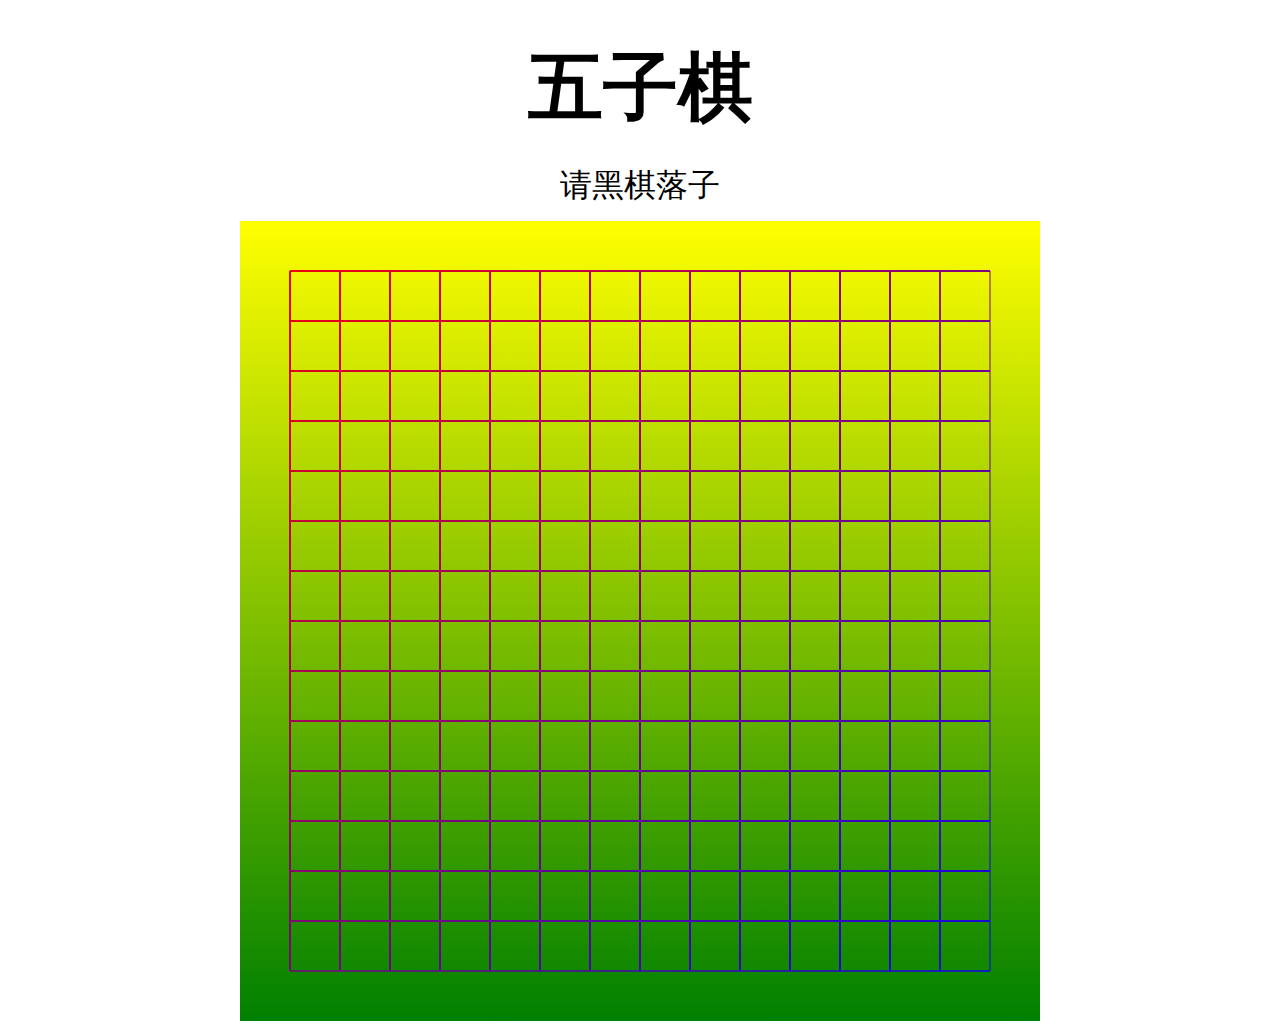
<file: index.html>
<!DOCTYPE html>
<html lang="en">
<head>
    <meta charset="UTF-8">
    <meta name="viewport" content="width=device-width, initial-scale=1.0">
    <title>五子棋</title>
</head>
<body>
    <div class="five">五子棋</div>
    <div class="tip">请黑棋落子</div>
    <style>
        canvas{
            background:linear-gradient(yellow,green);
            display: block;
            margin: 0 auto;
            margin-top: 1%;
        }
        .five{
            text-align: center;
            font-weight: bold;
            font-size: 75px;
            margin-top: 3%;
        }
        .tip{
            padding: 0%;
            text-align: center;
            margin-top: 2%;
            font-size: xx-large;
        }
    </style>
    <script>
        let tip = document.querySelector('.tip');
        let canvas = document.createElement("canvas");
        canvas.width = 800;
        canvas.height = 800;
        
        document.body.append(canvas);

        const ctx = canvas.getContext("2d");

        const gradient = ctx.createLinearGradient(0,0,800,800);
        gradient.addColorStop(0,"red");
        gradient.addColorStop(1,"blue");
        ctx.strokeStyle = gradient;
        ctx.stroke
        
//      创建数组coins  
        let coins = [];
        for(let i = 1; i<16; i++){
            ctx.moveTo(50,50*i);
            ctx.lineTo(750,50*i);
            ctx.stroke();
        
            ctx.moveTo(50*i,50);
            ctx.lineTo(50*i ,750);
            ctx.stroke();
            
            coins[i] = [];
        } 
        console.log(coins);
//**********************************************************************************************************************************     
        let isBlack = true;

        canvas.addEventListener("click",(e) => {
            
            let {offsetX, offsetY} = e; 
            if(offsetX < 25 || offsetY < 25 || offsetX > 775 || offsetY > 775){
                return;
            }
            let i = Math.floor((offsetX+25)/ 50);
            let j = Math.floor((offsetY+25)/ 50);
//          判断数组[i] [j] 是否存在
            if(coins[i][j]){
                tip.innerText = isBlack ? "请黑棋落子" : "请白棋落子"
                return;
            }

            let x = i * 50;
            let y = j * 50;            
            ctx.beginPath();
            ctx.arc(x,y,20,0,2*Math.PI);
//          在第（i,j）坐标将black和white存入 ***打断点更好理解***
            coins[i][j] = isBlack ? "black" : "white";
            console.log(coins);
            
            let gradient = ctx.createRadialGradient(x-10,y-10,0,x-10,y-10,30);
            gradient.addColorStop(0,isBlack? "white" : "white");
            gradient.addColorStop(1,isBlack? "black" : "grey");
            ctx.fillStyle = gradient;
            ctx.stroke();
            ctx.shadowBlur = 4;
            ctx.shadowColor = "#333";
            ctx.shadowOffsetX = 4;
            ctx.shadowOffsetY = 4;
            ctx.fill();
            ctx.closePath();
//            
            let endGame = checkVertical(i,j) || checkHorizontal(i,j) || checkNW2SE(i,j) || checkSW2NE(i,j);
            victory = () => {
                alert(colorStr+"胜利！" + "请刷新网页!");
            }
            if(endGame){
                var colorStr = isBlack?"黑棋":"白棋";
                setTimeout(victory, 10);
                
            }
            console.log(endGame);
//          提醒玩家该换人了！
            tip.innerText = isBlack ? "请白棋落子" : "请黑棋落子";            
            
            isBlack = !isBlack; 
        })
//*********************************************************************************************************************************        
//      纵向查找棋子的连续
        checkVertical = (row,col) => {
            let times = 0;
            let up = 0;
            let down = 0;
            let count = 1;

            while(times < 10000){
                times++;
//               
                let currentColor = isBlack ? "black" : "white";                
                up++;
                if(coins[row][col-up] && coins[row][col-up] == currentColor){
                    count++;
                }                
                down++;
                if(coins[row][col+down] && coins[row][col+down] === currentColor){
                    count++;
                }
                if(count >= 5 || (coins[row][col-up] !== currentColor && coins[row][col+down] !== currentColor)){
                    break;
                }
            }
//          "ret"是一个布尔值:判断count是否大于等于5
            return count >= 5;
        }
//      横向查找棋子的连续
        checkHorizontal = (row,col) => {
            let times = 0;
            let left = 0;
            let right = 0;
            let count = 1;

            while(times < 1000){
                times++;
//               
                let currentColor = isBlack ? "black" : "white";                
                left++;
                if(coins[row-left][col] && coins[row-left][col] == currentColor){
                    count++;
                }                
                right++;
                if(coins[row+right][col] && coins[row+right][col] === currentColor){
                    count++;
                }
                if(count >= 5 || (coins[row-left][col] !== currentColor && coins[row+right][col] !== currentColor)){
                    break;
                }
            }
//          "ret"是一个布尔值:判断count是否大于等于5
            return count >= 5;
        }
//      从西北到东南查找棋子的连续(、)   
        checkNW2SE = (row,col) => {
            let lt = 0;
            let rb = 0;
            let currentColor = isBlack ? "black" : "white";
            let count = 1;

            let times = 0;

            while (times<1000){
                times++;
                lt++;
                if(coins[row-lt][col-lt] && coins[row-lt][col-lt] == currentColor){
                    count++;
                }
                rb++;
                if(coins[row+rb][col+rb] && coins[row+rb][col+rb] === currentColor){
                    count++
                }
                if(count >= 5 || (coins[row-lt][col-lt] !== currentColor && coins[row+rb][col+rb] !== currentColor)){
                    break;
                }
                
            }
            return count >= 5;
        }
//      从西南到东北查找棋子的连续(/)
        checkSW2NE = (row,col) => {
            let rt = 0;
            let lb = 0;
            let currentColor = isBlack ? "black" : "white";
            let count = 1;

            let times = 0;

            while (times<1000){
                times++;
                rt++;
                if(coins[row+rt][col-rt] && coins[row+rt][col-rt] == currentColor){
                    count++;
                }
                lb++;
                if(coins[row-lb][col+lb] && coins[row-lb][col+lb] === currentColor){
                    count++
                }
                if(count >= 5 || (coins[row+rt][col-rt] !== currentColor && coins[row-lb][col+lb] !== currentColor)){
                    break;
                }
                
            }
            return count >= 5;
        }
//**********************************************************************************************************************************   
    </script>
</body>
</html>
</file>
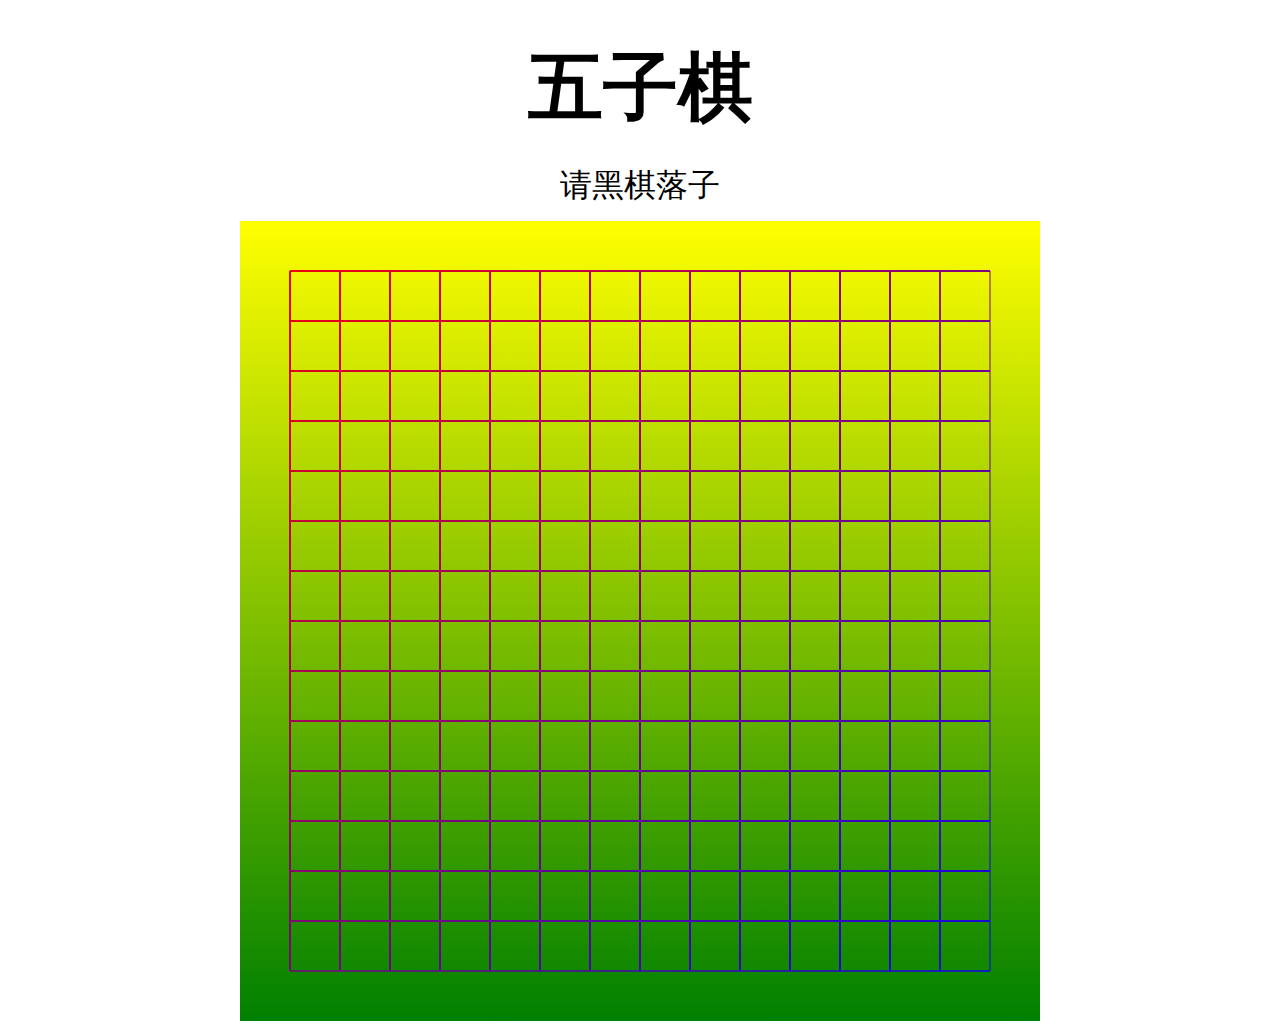
<file: 20-五子棋.html>
<!DOCTYPE html>
<html lang="en">
<head>
    <meta charset="UTF-8">
    <meta name="viewport" content="width=device-width, initial-scale=1.0">
    <title>五子棋</title>
</head>
<body>
    <div class="five">五子棋</div>
    <div class="tip">请黑棋落子</div>
    <style>
        canvas{
            background:linear-gradient(yellow,green);
            display: block;
            margin: 0 auto;
            margin-top: 1%;
        }
        .five{
            text-align: center;
            font-weight: bold;
            font-size: 75px;
            margin-top: 3%;
        }
        .tip{
            padding: 0%;
            text-align: center;
            margin-top: 2%;
            font-size: xx-large;
        }
    </style>
    <script>
        let tip = document.querySelector('.tip');
        let canvas = document.createElement("canvas");
        canvas.width = 800;
        canvas.height = 800;
        
        document.body.append(canvas);

        const ctx = canvas.getContext("2d");

        const gradient = ctx.createLinearGradient(0,0,800,800);
        gradient.addColorStop(0,"red");
        gradient.addColorStop(1,"blue");
        ctx.strokeStyle = gradient;
        ctx.stroke
        
//      创建数组coins  
        let coins = [];
        for(let i = 1; i<16; i++){
            ctx.moveTo(50,50*i);
            ctx.lineTo(750,50*i);
            ctx.stroke();
        
            ctx.moveTo(50*i,50);
            ctx.lineTo(50*i ,750);
            ctx.stroke();
            
            coins[i] = [];
        } 
        console.log(coins);
//**********************************************************************************************************************************     
        let isBlack = true;

        canvas.addEventListener("click",(e) => {
            
            let {offsetX, offsetY} = e; 
            if(offsetX < 25 || offsetY < 25 || offsetX > 775 || offsetY > 775){
                return;
            }
            let i = Math.floor((offsetX+25)/ 50);
            let j = Math.floor((offsetY+25)/ 50);
//          判断数组[i] [j] 是否存在
            if(coins[i][j]){
                tip.innerText = isBlack ? "请黑棋落子" : "请白棋落子"
                return;
            }

            let x = i * 50;
            let y = j * 50;            
            ctx.beginPath();
            ctx.arc(x,y,20,0,2*Math.PI);
//          在第（i,j）坐标将black和white存入 ***打断点更好理解***
            coins[i][j] = isBlack ? "black" : "white";
            console.log(coins);
            
            let gradient = ctx.createRadialGradient(x-10,y-10,0,x-10,y-10,30);
            gradient.addColorStop(0,isBlack? "white" : "white");
            gradient.addColorStop(1,isBlack? "black" : "grey");
            ctx.fillStyle = gradient;
            ctx.stroke();
            ctx.shadowBlur = 4;
            ctx.shadowColor = "#333";
            ctx.shadowOffsetX = 4;
            ctx.shadowOffsetY = 4;
            ctx.fill();
            ctx.closePath();
//            
            let endGame = checkVertical(i,j) || checkHorizontal(i,j) || checkNW2SE(i,j) || checkSW2NE(i,j);
            victory = () => {
                alert(colorStr+"胜利！" + "请刷新网页!");
            }
            if(endGame){
                var colorStr = isBlack?"黑棋":"白棋";
                setTimeout(victory, 10);
                
            }
            console.log(endGame);
//          提醒玩家该换人了！
            tip.innerText = isBlack ? "请白棋落子" : "请黑棋落子";            
            
            isBlack = !isBlack; 
        })
//*********************************************************************************************************************************        
//      纵向查找棋子的连续
        checkVertical = (row,col) => {
            let times = 0;
            let up = 0;
            let down = 0;
            let count = 1;

            while(times < 10000){
                times++;
//               
                let currentColor = isBlack ? "black" : "white";                
                up++;
                if(coins[row][col-up] && coins[row][col-up] == currentColor){
                    count++;
                }                
                down++;
                if(coins[row][col+down] && coins[row][col+down] === currentColor){
                    count++;
                }
                if(count >= 5 || (coins[row][col-up] !== currentColor && coins[row][col+down] !== currentColor)){
                    break;
                }
            }
//          "ret"是一个布尔值:判断count是否大于等于5
            return count >= 5;
        }
//      横向查找棋子的连续
        checkHorizontal = (row,col) => {
            let times = 0;
            let left = 0;
            let right = 0;
            let count = 1;

            while(times < 1000){
                times++;
//               
                let currentColor = isBlack ? "black" : "white";                
                left++;
                if(coins[row-left][col] && coins[row-left][col] == currentColor){
                    count++;
                }                
                right++;
                if(coins[row+right][col] && coins[row+right][col] === currentColor){
                    count++;
                }
                if(count >= 5 || (coins[row-left][col] !== currentColor && coins[row+right][col] !== currentColor)){
                    break;
                }
            }
//          "ret"是一个布尔值:判断count是否大于等于5
            return count >= 5;
        }
//      从西北到东南查找棋子的连续(、)   
        checkNW2SE = (row,col) => {
            let lt = 0;
            let rb = 0;
            let currentColor = isBlack ? "black" : "white";
            let count = 1;

            let times = 0;

            while (times<1000){
                times++;
                lt++;
                if(coins[row-lt][col-lt] && coins[row-lt][col-lt] == currentColor){
                    count++;
                }
                rb++;
                if(coins[row+rb][col+rb] && coins[row+rb][col+rb] === currentColor){
                    count++
                }
                if(count >= 5 || (coins[row-lt][col-lt] !== currentColor && coins[row+rb][col+rb] !== currentColor)){
                    break;
                }
                
            }
            return count >= 5;
        }
//      从西南到东北查找棋子的连续(/)
        checkSW2NE = (row,col) => {
            let rt = 0;
            let lb = 0;
            let currentColor = isBlack ? "black" : "white";
            let count = 1;

            let times = 0;

            while (times<1000){
                times++;
                rt++;
                if(coins[row+rt][col-rt] && coins[row+rt][col-rt] == currentColor){
                    count++;
                }
                lb++;
                if(coins[row-lb][col+lb] && coins[row-lb][col+lb] === currentColor){
                    count++
                }
                if(count >= 5 || (coins[row+rt][col-rt] !== currentColor && coins[row-lb][col+lb] !== currentColor)){
                    break;
                }
                
            }
            return count >= 5;
        }
//**********************************************************************************************************************************   
    </script>
</body>
</html>
</file>
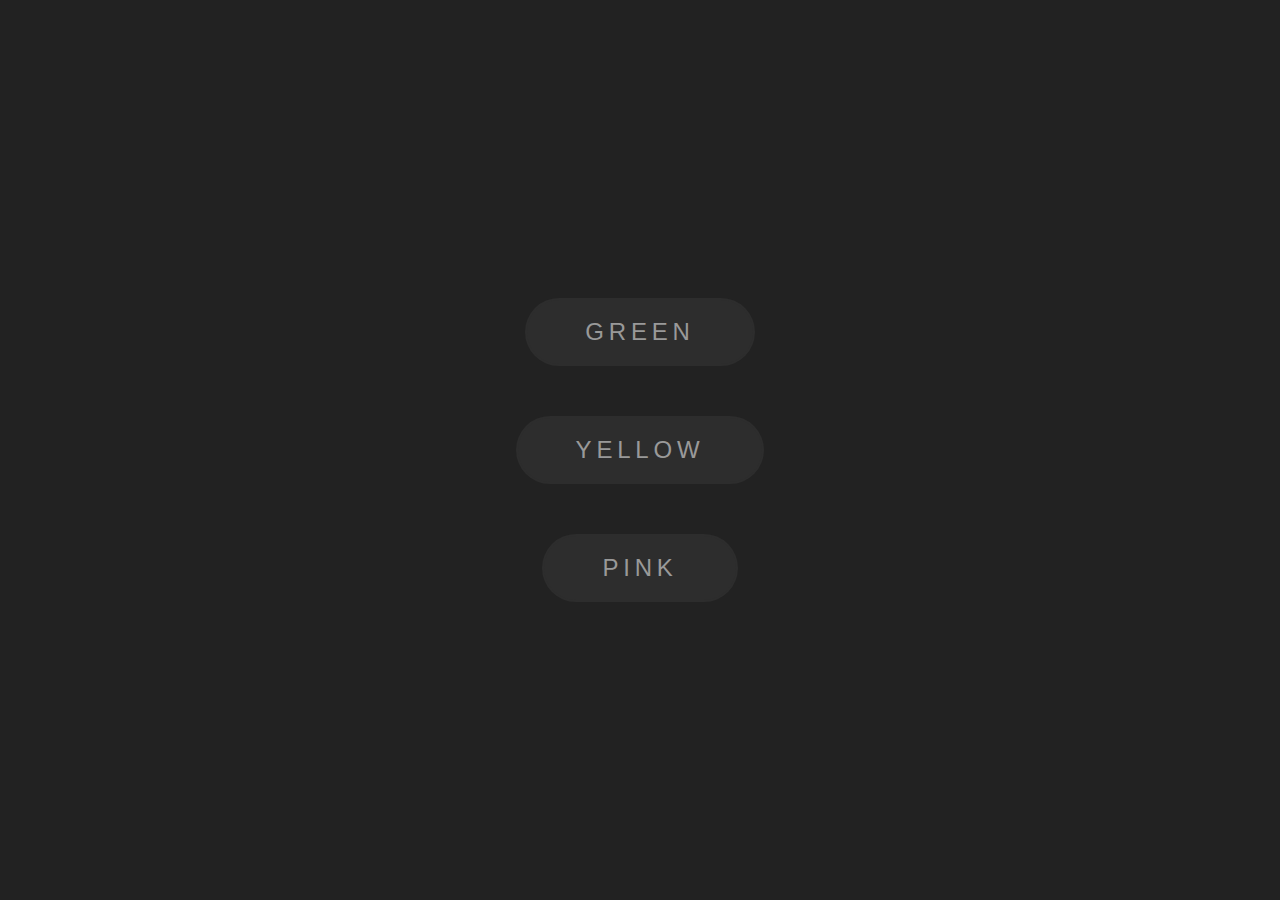
<file: button.html>
<!DOCTYPE html>
<html lang="en">
<head>
    <meta charset="UTF-8">
    <meta name="viewport" content="width=device-width, initial-scale=1.0">
    <title>Document</title>
</head>
    <style>
        *{
            margin: 0;
            padding: 0;
            box-sizing: border-box;
            font-family:"Poppins",sans-serif;
        }
        body{
            display:flex;
            justify-content: center;
            align-items: center;
            min-height: 100vh;
            background-color:#222;
            gap:50px;
            flex-direction: column;
        }
        a{
            position: relative;
            padding:20px 60px;
            background-color: rgba(45,45,45,1);
            border-radius: 50px;
            color:#999;
            font-size: 1.5rem;
            text-decoration: none;
            overflow: hidden;
            transition: .5s, top 0s, left 0s;
        }
        a:hover{
            color:var(--clr);
            text-shadow: 0 0 15px var(--clr),
                         0 0 40px var(--clr);                ;
        }
        a::before{
            content:"";
            position: absolute;
            top:var(--y);
            left:var(--x);
            transform: translate(-50%, -50%);
            width: 200px;
            height: 200px;
            background: radial-gradient(var(--clr),transparent,transparent);
            opacity: 0;
            transition: .5s top 0s, left 0s;
        }
        a span{
            position: relative;
            z-index: 1;
            letter-spacing: .2em;
        }
        a:hover::before{
            opacity: 1;
        }
        a::after{
            content: '';
            background-color: rgba(45,45,45,.8);
            position: absolute;
            inset:2px;
            border-radius: 48px;
        }
    </style>
<body>
    <a href="#" style="--clr:#0f0;"><span>GREEN</span></a>
    <a href="#" style="--clr:#ff0;"><span>YELLOW</span></a>
    <a href="#" style="--clr:#f0f;"><span>PINK</span></a>
    <script>
        let btns = document.querySelectorAll("a");
        btns.forEach(btn => {
            btn.onmousemove = (e) => {
                let x = e.pageX - btn.offsetLeft;
                let y = e.pageY - btn.offsetTop;

                btn.style.setProperty("--x", x + "px");
                btn.style.setProperty("--y", y + "px");
            }
        })
    </script>
</body>
</html>
</file>
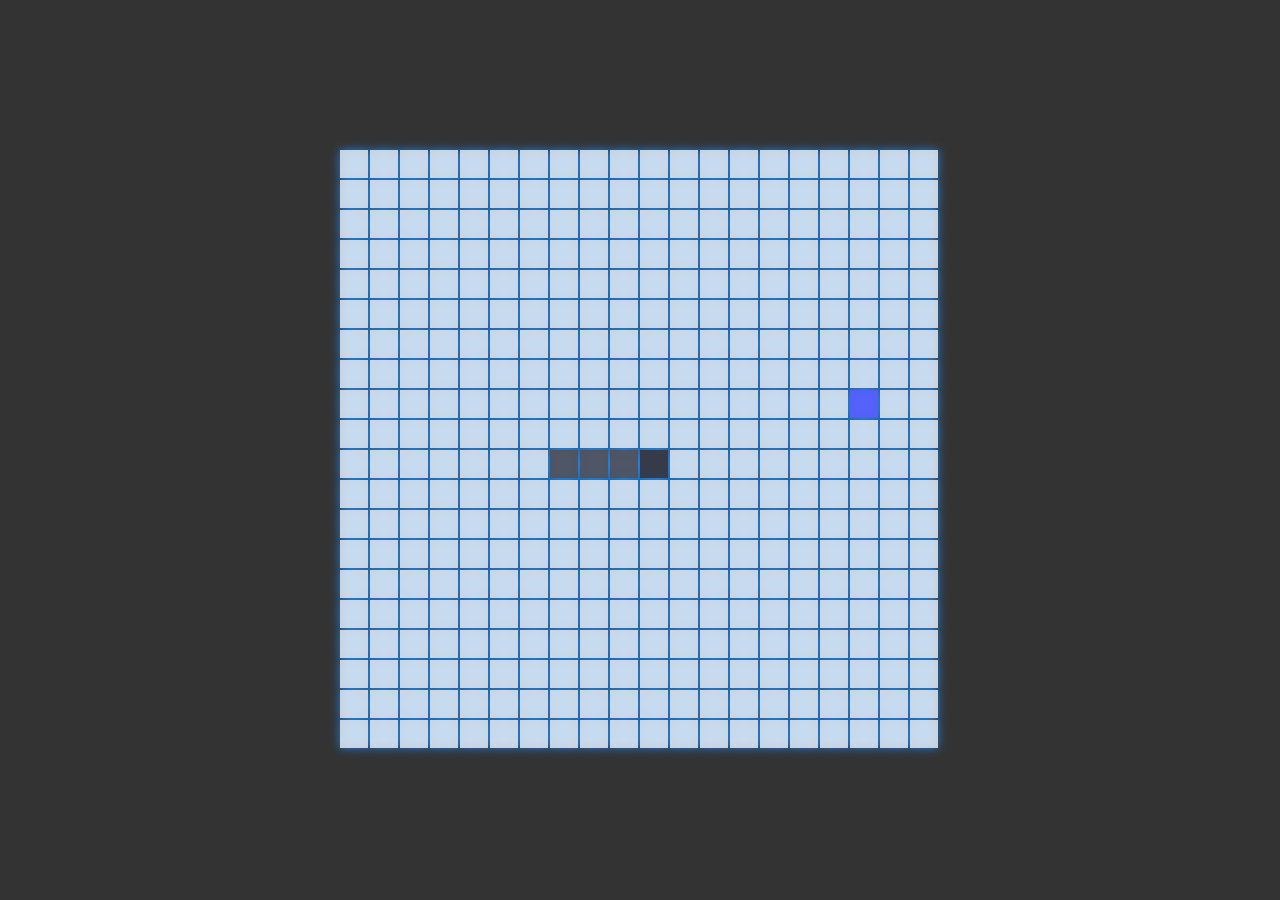
<file: demo.html>
<!DOCTYPE html>
<html lang="en">
<head>
    <meta charset="UTF-8">
    <meta name="viewport" content="width=device-width, initial-scale=1.0">
    <title>Document</title>
    <link rel="stylesheet" href="game.css">
</head>
<body>
    <canvas></canvas>
</body>
</html>

<script src="./game.js"></script>
</file>
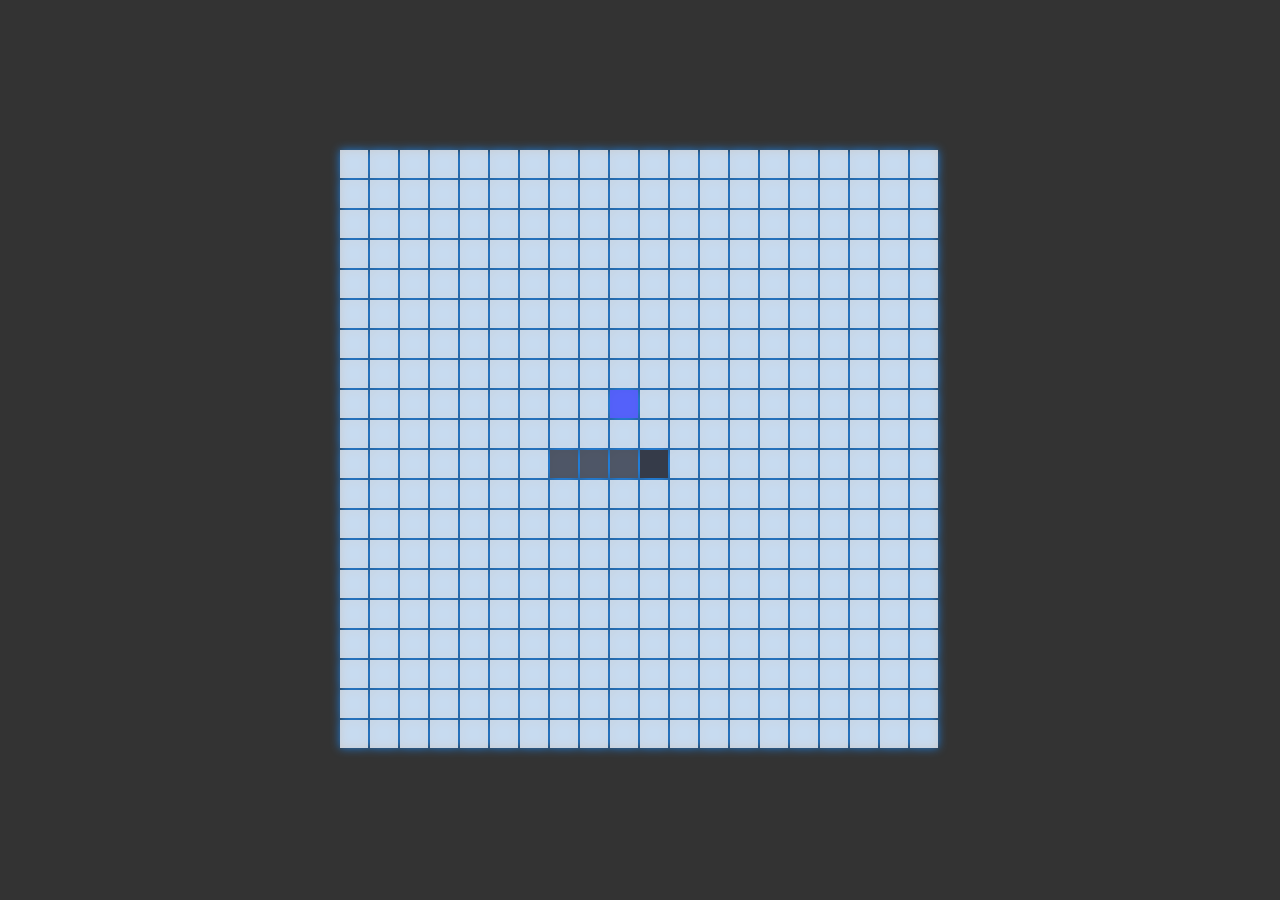
<file: index1.html>
<!DOCTYPE html>
<html lang="en">
<head>
    <meta charset="UTF-8">
    <meta name="viewport" content="width=device-width, initial-scale=1.0">
    <title>贪吃蛇小游戏</title>
    <link rel="stylesheet" href="game.css">
</head>
<body>
    <canvas></canvas>
</body>
</html>

<script src="./game.js"></script>
</file>
<file: game.css>
*{
    margin: 0;
    padding: 0;
}

body{
    background-color: #333;
}

canvas{
    position: absolute;
    left: 50%;
    top: 50%;
    transform: translate(-50%,-50%);
    filter: drop-shadow(0 0 5px rgb(30,144,255));
}
</file>
